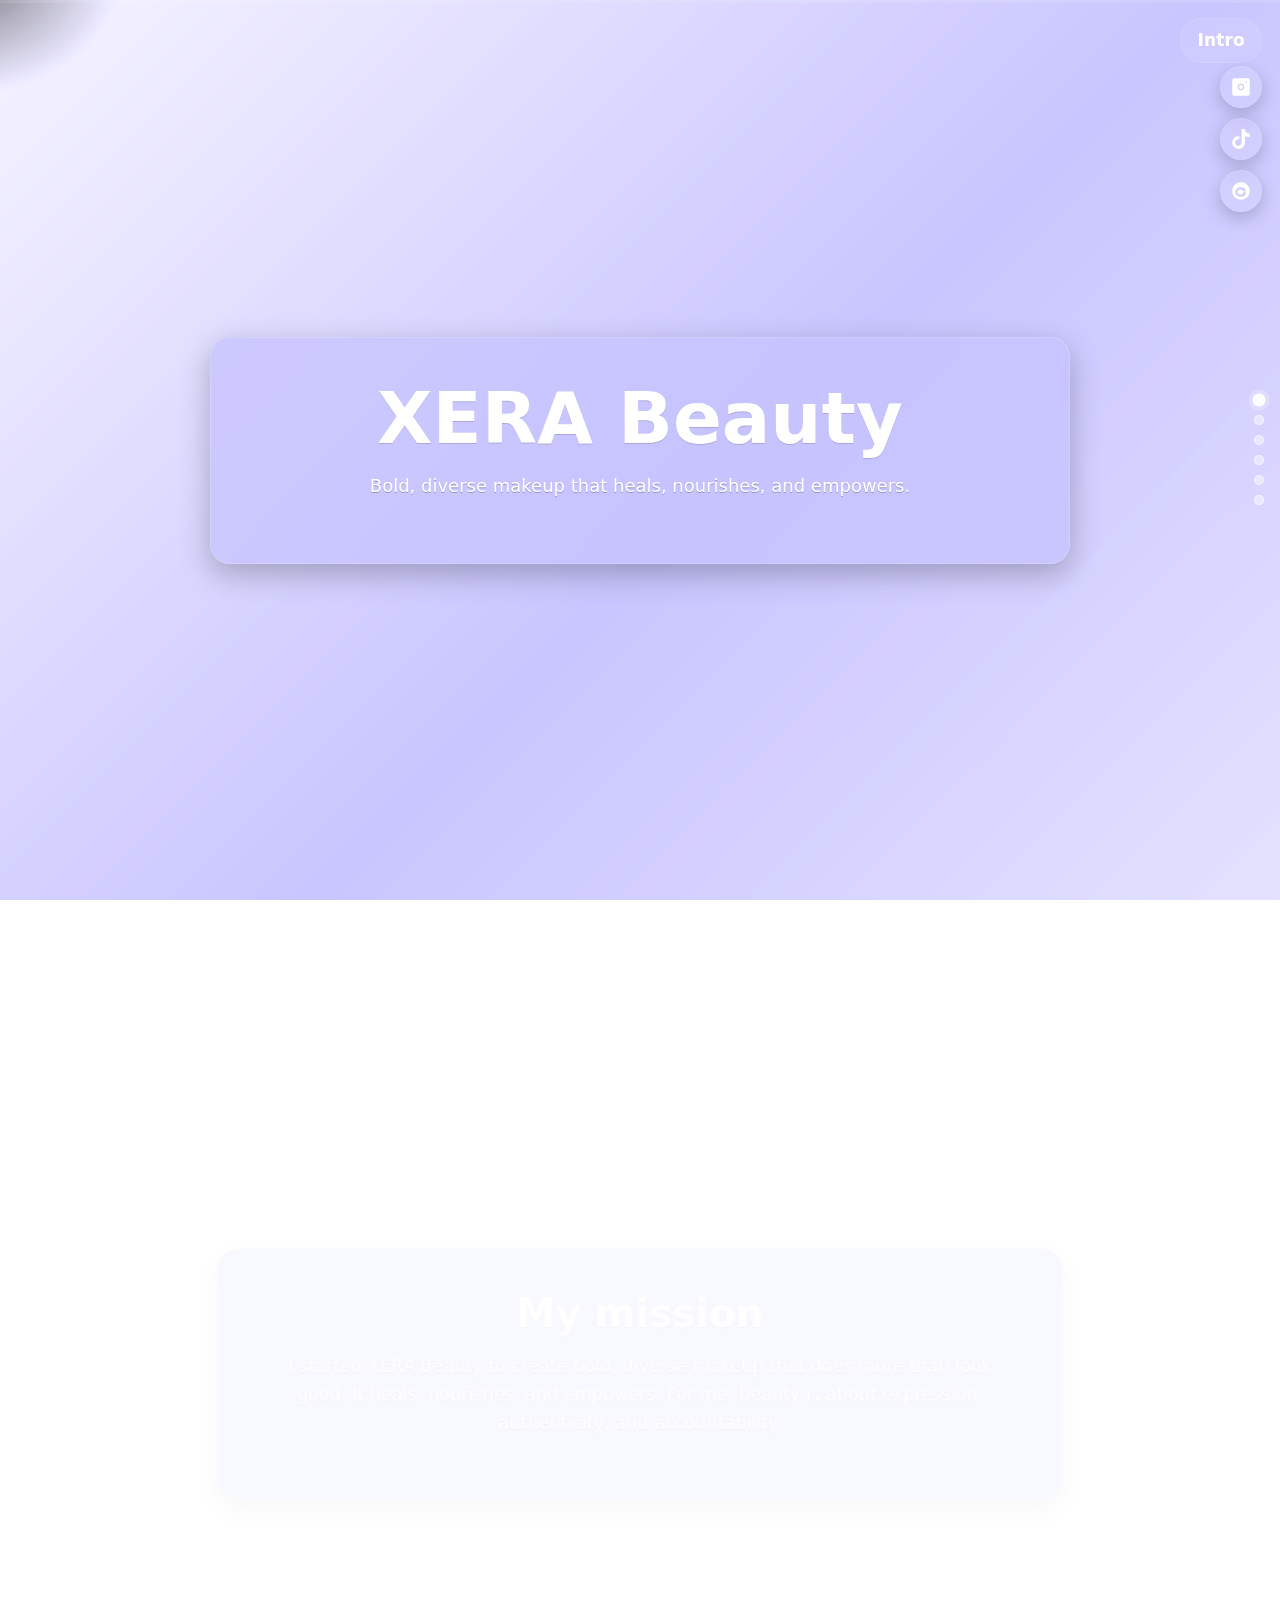
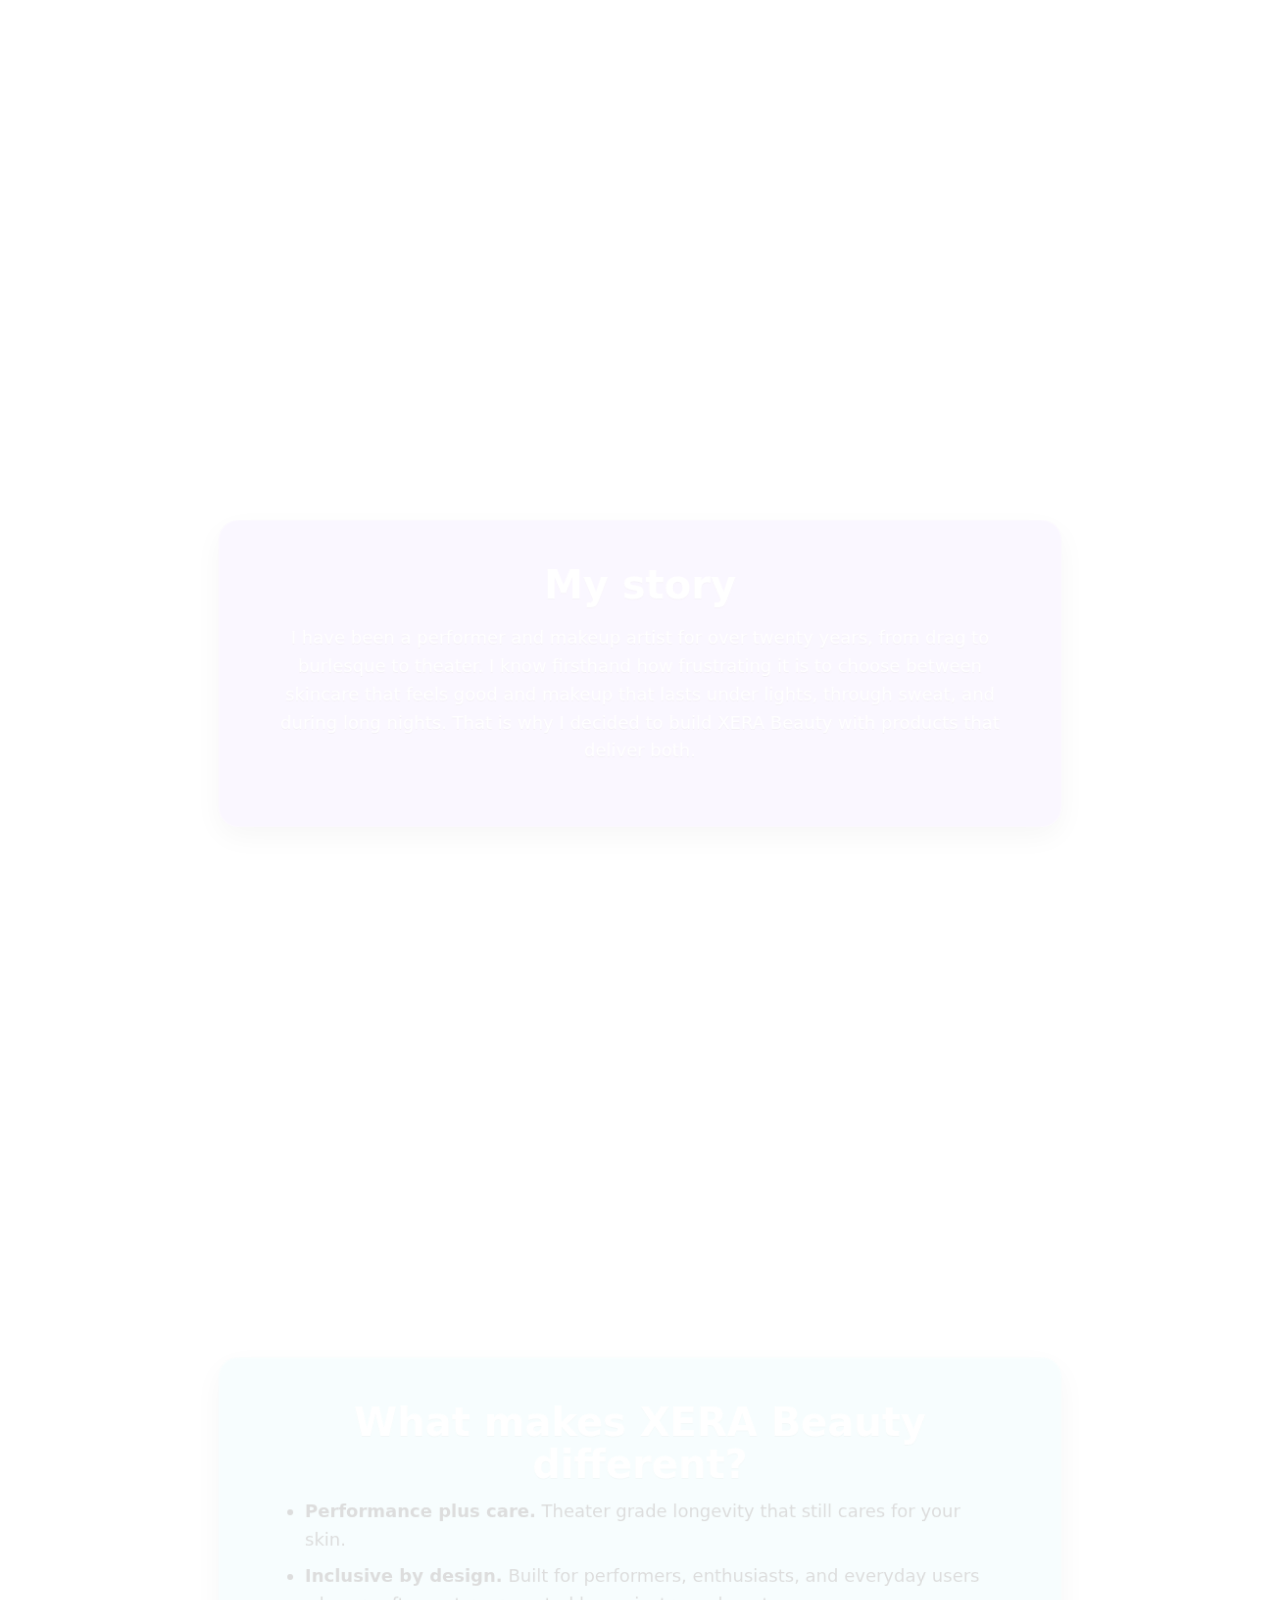
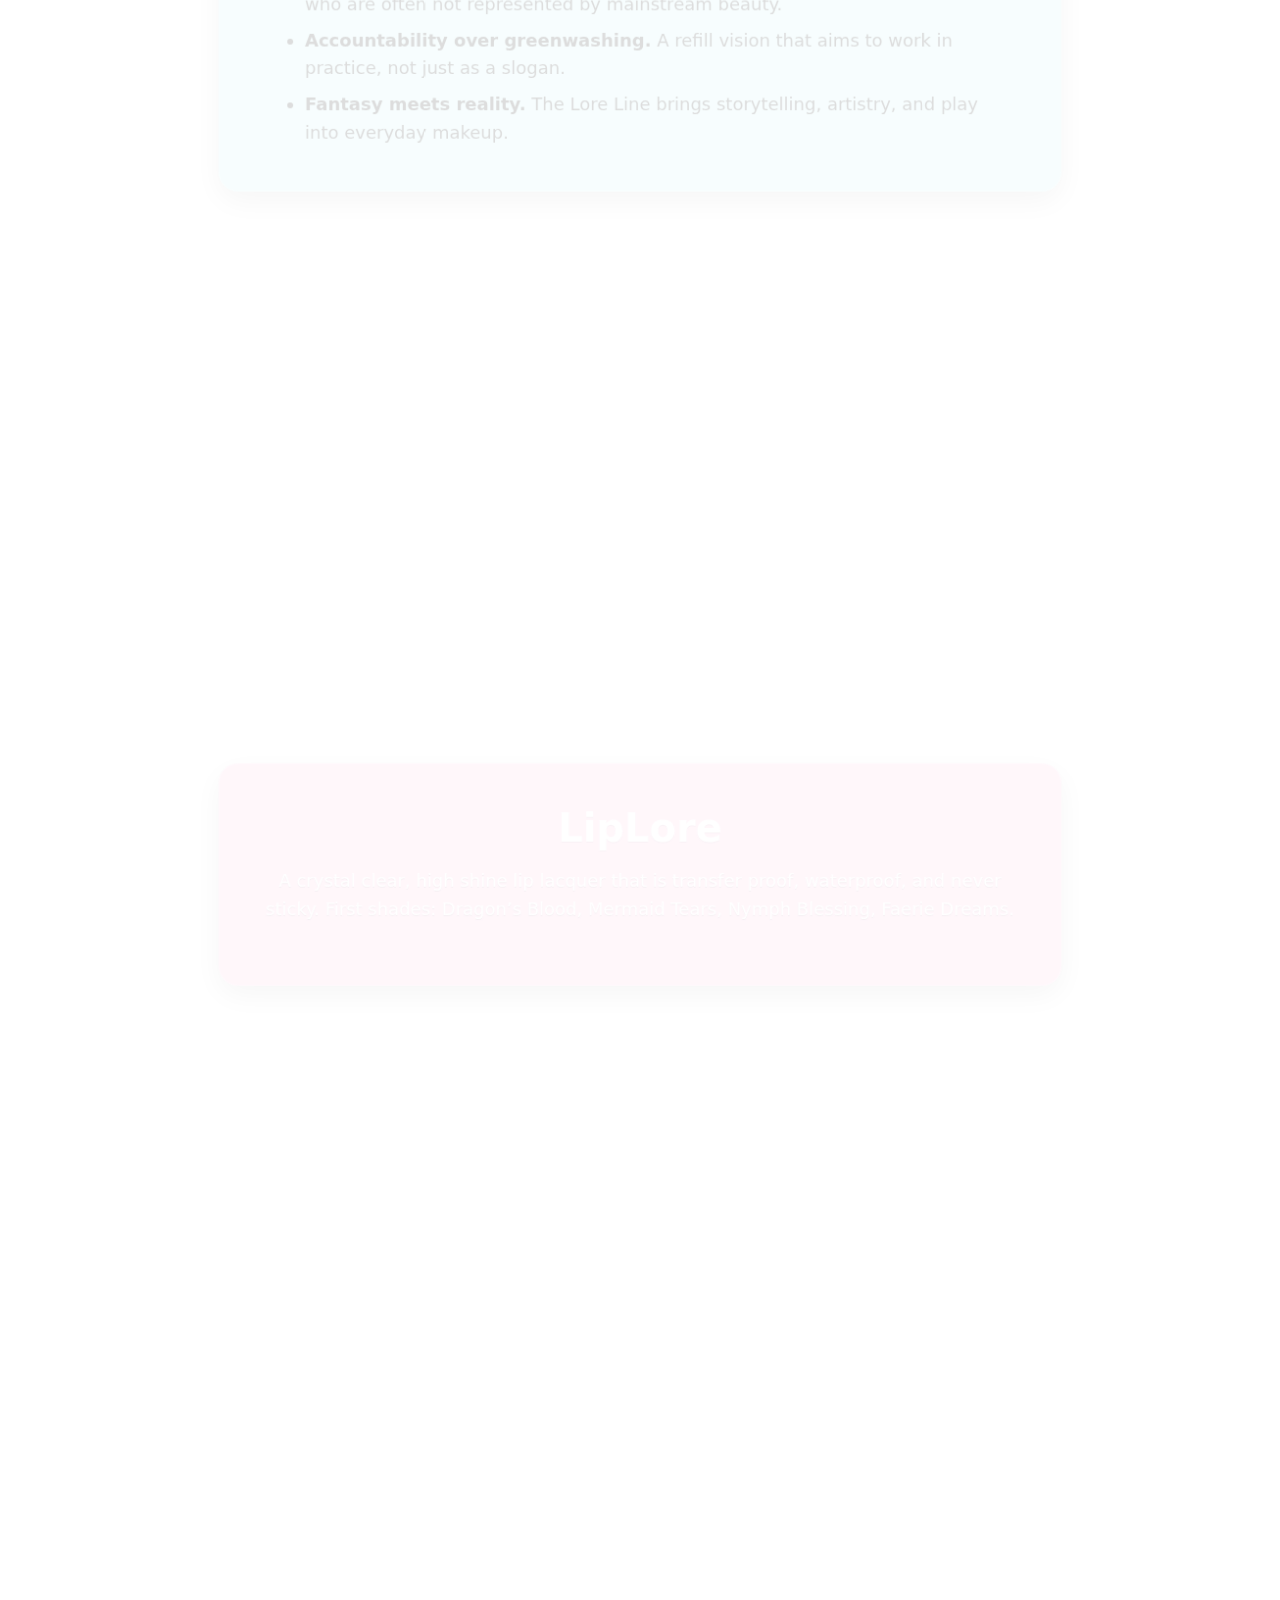
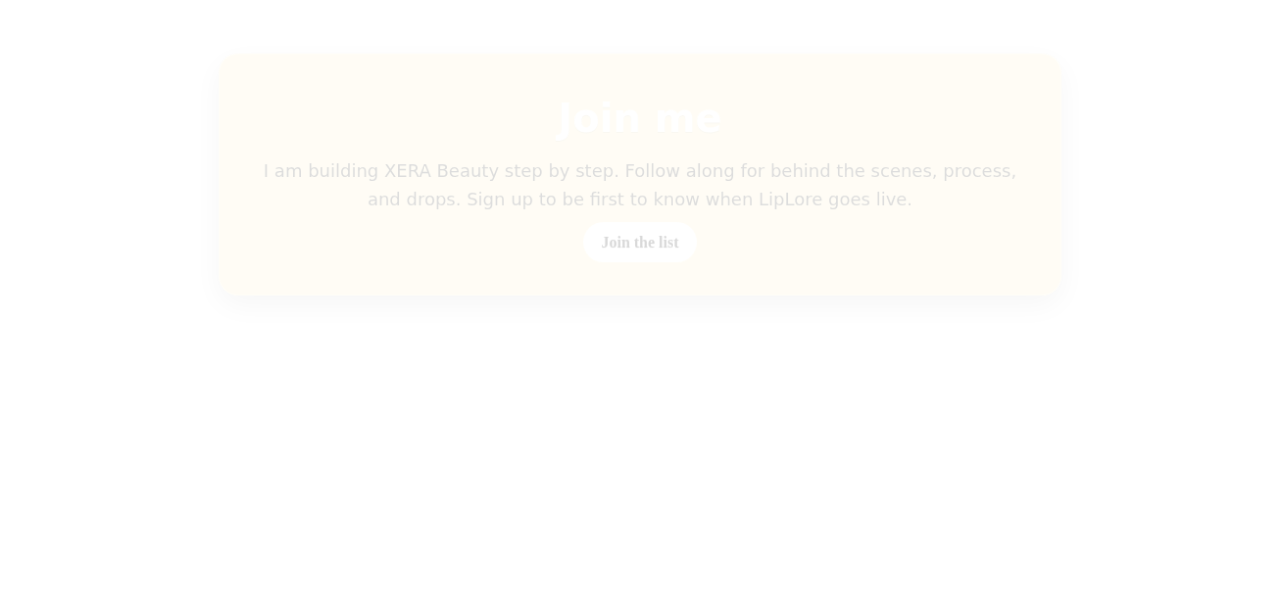
<file: index.html>
<!DOCTYPE html>
<html lang="en">
<head>
  <meta charset="UTF-8" />
  <meta name="viewport" content="width=device-width, initial-scale=1" />
  <title>XERA Beauty</title>

  <!-- INLINE CSS so we bypass any external file issues -->
  <style>
    /* Reset */
    *{box-sizing:border-box}
    html,body{margin:0;height:100%}
    :root{
      --radius:20px;
      --shadow:0 10px 40px rgba(0,0,0,.35);
      --font:system-ui,-apple-system,"Segoe UI",Roboto,Arial,sans-serif;
    }

    /* Background stack */
    .bg-stack{position:fixed;inset:0;z-index:-1;overflow:hidden;background:#000}
    .bg{position:absolute;inset:0;opacity:0;transition:opacity 700ms ease;
        background-size:cover;background-position:center;filter:contrast(1.06) saturate(1.05)}
    .bg.show{opacity:1}

    /* Modern gradients: mostly color, small black pocket top-left */
    .v1{
      background-image:
        radial-gradient(420px 320px at 0% 0%, rgba(0,0,0,.55) 0%, rgba(0,0,0,.25) 18%, rgba(0,0,0,0) 36%),
        linear-gradient(135deg, #f2f0ff 0%, #c5c2ff 55%, #e0deff 100%);
    }
    .v2{
      background-image:
        radial-gradient(420px 320px at 0% 0%, rgba(0,0,0,.55) 0%, rgba(0,0,0,.25) 18%, rgba(0,0,0,0) 36%),
        linear-gradient(135deg, #f5f0ff 0%, #d8b8ff 55%, #e9d4ff 100%);
    }
    .v3{
      background-image:
        radial-gradient(420px 320px at 0% 0%, rgba(0,0,0,.55) 0%, rgba(0,0,0,.25) 18%, rgba(0,0,0,0) 36%),
        linear-gradient(135deg, #f0f0ff 0%, #b8f0f5 55%, #d2f7fa 100%);
    }
    .v4{
      background-image:
        radial-gradient(420px 320px at 0% 0%, rgba(0,0,0,.55) 0%, rgba(0,0,0,.25) 18%, rgba(0,0,0,0) 36%),
        linear-gradient(135deg, #fff0f7 0%, #ffb8d9 55%, #ffd4e7 100%);
    }
    .v5{
      background-image:
        radial-gradient(420px 320px at 0% 0%, rgba(0,0,0,.55) 0%, rgba(0,0,0,.25) 18%, rgba(0,0,0,0) 36%),
        linear-gradient(135deg, #fffbe5 0%, #ffeeb8 55%, #fff4d2 100%);
    }

    /* Section label */
    .crumb{
      position:fixed;top:18px;right:18px;z-index:50;
      padding:12px 16px;border-radius:999px;
      background:rgba(255,255,255,.08);
      color:#fff;font:600 17px/1.1 var(--font);
      letter-spacing:.2px;backdrop-filter:blur(6px);
      border:1px solid rgba(255,255,255,.12)
    }
    /* Social rail under the crumb */
    .socialrail{
      position: fixed;
      top: 66px;            /* sits just below the crumb */
      right: 18px;
      z-index: 55;
      display: flex;
      flex-direction: column;
      gap: 10px;
    }
    .socialbtn{
      width: 42px;
      height: 42px;
      display: grid;
      place-items: center;
      border-radius: 999px;
      background: rgba(255,255,255,.08);
      border: 1px solid rgba(255,255,255,.12);
      backdrop-filter: blur(6px);
      -webkit-backdrop-filter: blur(6px);
      color: #fff;
      text-decoration: none;
      box-shadow: 0 6px 18px rgba(0,0,0,.20);
      transition: transform .15s ease, background .15s ease, border-color .15s ease, box-shadow .15s ease;
    }
    .socialbtn:hover{
      transform: translateY(-1px);
      background: rgba(255,255,255,.14);
      border-color: rgba(255,255,255,.20);
      box-shadow: 0 8px 22px rgba(0,0,0,.24);
    }
    .socialbtn svg{
      width: 20px; height: 20px;
      fill: currentColor;
    }
    /* Panels over background */
    main{display:block}
    .panel{
      min-height:100svh;display:grid;place-items:center;
      padding:clamp(18px,4vw,48px)
    }

    /* Frosted glass card (base) */
    .card{
      width:min(92vw,860px);
      color:#fff;text-align:center;
      padding:clamp(20px,4vw,44px);
      border-radius:var(--radius);
      background:rgba(255,255,255,.06);
      border:1px solid rgba(255,255,255,.12);
      box-shadow:var(--shadow);
      backdrop-filter:blur(10px);
      transform:translateY(18px);opacity:.001;
      transition:transform 500ms ease,opacity 500ms ease
    }
    .card.reveal{transform:translateY(0);opacity:1}

    /* --- Tinted bubbles per section (overrides base .card) --- */
    .card{
      backdrop-filter: blur(22px);
      -webkit-backdrop-filter: blur(22px);
      border: 1px solid rgba(255,255,255,.18);
      box-shadow: 0 10px 30px rgba(0,0,0,.25);
      color: #fff;
      text-shadow: 0 1px 0 rgba(0,0,0,.15);
    }
    .panel[data-visual="v1"] .card{ background: rgba(197, 194, 255, 0.75); } /* #c5c2ff */
    .panel[data-visual="v2"] .card{ background: rgba(216, 184, 255, 0.75); } /* #d8b8ff */
    .panel[data-visual="v3"] .card{ background: rgba(184, 240, 245, 0.75); } /* #b8f0f5 */
    .panel[data-visual="v4"] .card{ background: rgba(255, 184, 217, 0.75); } /* #ffb8d9 */
    .panel[data-visual="v5"] .card{ background: rgba(255, 238, 184, 0.88); } /* stronger yellow for contrast */

    /* Auto-contrast text inside cards */
    .card p,
    .card li { color: inherit; max-width:72ch; margin-inline:auto; }

    .card.tone-light p,
    .card.tone-light li {
      color:#1b1b1b;           /* dark text on light cards */
      text-shadow:none;
    }
    .card.tone-dark p,
    .card.tone-dark li {
      color:#ffffff;           /* light text on darker cards */
      text-shadow:0 1px 0 rgba(0,0,0,.25);
    }

    /* Type */
    h1,h2{margin:0 0 12px 0;line-height:1.06}
    h1{font:700 clamp(34px,7vw,72px)/1 var(--font)}
    h2{font:700 clamp(26px,4.2vw,40px)/1.08 var(--font)}
    p,li{font:400 clamp(16px,2.1vw,18px)/1.6 var(--font);color:#f0f0f3}
    ul{max-width:720px;margin:0 auto;padding-left:18px;text-align:left}
    li+li{margin-top:8px}

    .actions{display:flex;gap:12px;justify-content:center;flex-wrap:wrap;margin-top:12px}
    .cta{background:#fff;color:#000;text-decoration:none;padding:12px 18px;border-radius:999px;font-weight:700}
    .ghost{color:#fff;text-decoration:none;padding:12px 18px;border-radius:999px;border:1px solid rgba(255,255,255,.35)}
    .cta:hover,.ghost:hover{filter:brightness(1.05)}
    /* Frosted CTA button styled like crumb/social */
    .frosted-cta {
      display:inline-grid;
      place-items:center;
      padding:12px 28px;
      border-radius:999px;
      background:rgba(255,255,255,.08);
      border:1px solid rgba(255,255,255,.12);
      backdrop-filter:blur(6px);
      -webkit-backdrop-filter:blur(6px);
      color:#fff;
      font-weight:600;
      text-decoration:none;
      box-shadow:0 6px 18px rgba(0,0,0,.20);
      transition:transform .15s ease, background .15s ease, border-color .15s ease, box-shadow .15s ease;
    }
    .frosted-cta:hover{
      transform:translateY(-1px);
      background:rgba(255,255,255,.14);
      border-color:rgba(255,255,255,.20);
      box-shadow:0 8px 22px rgba(0,0,0,.24);
    }
      /* Floating overall title that drops from top-left */
    .masthead-title{
      position: fixed;
      top: 18px;
      left: 18px;
      z-index: 60;
      /* Match your h1 size exactly */
      font: 700 clamp(34px, 7vw, 72px)/1 var(--font);
      color: #fff;
      text-shadow: 0 2px 18px rgba(0,0,0,.25);
      letter-spacing: .2px;
      pointer-events: none;

      /* start hidden above */
      transform: translateY(-120%);
      opacity: 0;
      transition: transform 300ms ease, opacity 300ms ease;
    }

    /* visible state when the second section crosses mid-screen */
    .masthead-title.show{
      transform: translateY(0);
      opacity: 1;
    }
    /* Sticky footer that swoops up on last section styled like crumb*/
    .site-footer{
      position: fixed;
      left: 0; right: 0; bottom: 12px;     /* sits slightly above the bottom edge */
      z-index: 65;
      width: 100%;
      text-align: center;
      text-shadow: 0 2px 18px rgba(0,0,0,.25);
      padding: 10px 14px;
      margin: 0 auto;
      max-width: 980px;                     /* keeps it neat on ultrawide */
      border-radius: 999px;                 /* pill, matching crumb/social */
      background: rgba(0255,255,255,.08);
      backdrop-filter: blur(8px);
      -webkit-backdrop-filter: blur(8px);
      color: #fff;
      font: 500 14px/1.4 var(--font);
      border: 1px solid rgba(255,255,255,0.16);
      box-shadow: 0 8px 28px rgba(0,0,0,.28);

      /* start hidden: below viewport */
      transform: translateY(140%);
      opacity: 0;
      transition: transform 320ms ease, opacity 320ms ease;
    }
    .site-footer.show{
      transform: translateY(0);
      opacity: 1;
    }

    @media (prefers-reduced-motion:reduce){
      .bg{transition:none}
      .card{transition:none}
    }

    /* ---------- Scroll-reactive polish ---------- */

    /* 1) Parallax on background layers */
    .bg { will-change: transform; transform: translateY(var(--bgParallax, 0px)) scale(1.06); }
    .bg-stack.scrolling .bg.show { transition: opacity 300ms ease; }

    /* 2) Card live motion based on per-panel progress (0→1) */
    .card {
      --p: 0; /* set by JS */
      transform: translateY(calc((1 - var(--p)) * 24px)) scale(calc(0.98 + var(--p) * 0.02));
      opacity: calc(0.15 + var(--p) * 0.85);
      will-change: transform, opacity;
    }

    /* 3) Top progress bar */
    .progress {
      position: fixed; top: 0; left: 0; height: 3px; width: 100%;
      background: rgba(255,255,255,.12); z-index: 60;
    }
    .progress > i {
      display: block; height: 100%; width: var(--prog, 0%);
      background: linear-gradient(90deg, #fff 0%, #ffd9ef 40%, #c7c2ff 100%);
      box-shadow: 0 0 10px rgba(255,255,255,.4);
      transition: width 80ms linear;
    }

    /* 4) Dot nav (right side) */
    .dotnav {
      position: fixed; right: 16px; top: 50%; transform: translateY(-50%);
      display: grid; gap: 10px; z-index: 60;
    }
    .dotnav button {
      width: 10px; height: 10px; border-radius: 50%;
      background: rgba(255,255,255,.45); border: 1px solid rgba(255,255,255,.6);
      cursor: pointer; padding: 0;
      transition: transform 150ms ease, background 150ms ease, box-shadow 150ms ease;
    }
    .dotnav button.active {
      transform: scale(1.3);
      background: #fff; box-shadow: 0 0 0 3px rgba(255,255,255,.25);
    }
    .dotnav button:focus-visible { outline: 2px solid #fff; outline-offset: 2px; }
  </style>
</head>
<body>
  <!-- Social rail -->
<div class="socialrail" aria-label="Social links">
  <!-- Instagram -->
  <a class="socialbtn" href="https://instagram.com/nylaea" target="_blank" rel="noopener" aria-label="Instagram" title="Instagram">
    <svg xmlns="http://www.w3.org/2000/svg" viewBox="0 0 448 512">
      <path d="M224,202.66A53.34,53.34,0,1,0,277.34,256,53.38,53.38,0,0,0,224,202.66ZM400,32H48A48,48,0,0,0,0,80V432a48,48,0,0,0,48,48H400a48,48,0,0,0,48-48V80A48,48,0,0,0,400,32ZM224,338a82,82,0,1,1,82-82A82,82,0,0,1,224,338Zm137-186a19.5,19.5,0,1,1,19.5-19.5A19.5,19.5,0,0,1,361,152Z"/>
    </svg>
  </a>

  <!-- TikTok -->
  <a class="socialbtn" href="https://tiktok.com/@nylaea" target="_blank" rel="noopener" aria-label="TikTok" title="TikTok">
    <svg xmlns="http://www.w3.org/2000/svg" viewBox="0 0 448 512">
      <path d="M448,209.91a210.65,210.65,0,0,1-122.77-39.77V348.32a163.6,163.6,0,1,1-144.4-162.2v82.1a82.07,82.07,0,1,0,57.08,78.3V0h85.32a125.79,125.79,0,0,0,124.77,124.77Z"/>
    </svg>
  </a>

  <!-- Threads -->
  <a class="socialbtn" href="https://www.threads.net/@nylaea" target="_blank" rel="noopener" aria-label="Threads" title="Threads">
    <svg xmlns="http://www.w3.org/2000/svg" viewBox="0 0 448 512">
      <path d="M223.7 32C100.3 32 0 132.3 0 256s100.3 224 223.7 224c123.5 0 224-100.3 224-224S347.2 32 223.7 32zm96.2 341.4c-24.7 21.5-58.6 32.6-99.7 32.6-78.7 0-141-55.3-141-124.3s62.3-124.3 141-124.3c39.6 0 71.5 11 95 32.6 21.3 19.1 34.4 46.8 36.3 77.7h-70c-1.9-11.2-8.6-21.7-19.2-30.3-12.8-10.7-31.1-16.7-51.9-16.7-42.2 0-70.3 27.7-70.3 61.1s28.1 61.1 70.3 61.1c22.3 0 41.2-6.6 54-18.7 10.4-9.6 17.3-22.9 19.2-36.7h70c-2 30.2-14.9 57.1-37.7 77.3z"/>
    </svg>
  </a>
</div>


  <!-- NEW: progress bar + dot nav -->
  <div class="progress" aria-hidden="true"><i></i></div>
  <div class="dotnav" aria-label="Section navigation"></div>

  <div class="crumb" aria-live="polite">Intro</div>

  <!-- Floating overall title (top-left) -->
  <div class="masthead-title" aria-hidden="true">XERA Beauty</div>

  <!-- Backgrounds -->
  <div class="bg-stack">
    <div class="bg v1 show"></div>
    <div class="bg v2"></div>
    <div class="bg v3"></div>
    <div class="bg v4"></div>
    <div class="bg v5"></div>
  </div>

  <!-- Centered panels -->
  <main>

    <!-- Intro -->
    <section class="panel" data-visual="v1" data-crumb="Intro">
      <div class="card">
        <h1 class="brand">XERA Beauty</h1>
        <p class="lede">Bold, diverse makeup that heals, nourishes, and empowers.</p>
      </div>
    </section>

    <!-- Mission -->
    <section class="panel" data-visual="v1" data-crumb="My mission">
      <div class="card">
        <h2>My mission</h2>
        <p>I started XERA Beauty to create bold, diverse makeup that does more than look good. It heals, nourishes, and empowers. For me, beauty is about expression, authenticity, and accountability.</p>
      </div>
    </section>

    <!-- Story -->
    <section class="panel" data-visual="v2" data-crumb="My story">
      <div class="card">
        <h2>My story</h2>
        <p>I have been a performer and makeup artist for over twenty years, from drag to burlesque to theater. I know firsthand how frustrating it is to choose between skincare that feels good and makeup that lasts under lights, through sweat, and during long nights. That is why I decided to build XERA Beauty with products that deliver both.</p>
      </div>
    </section>

    <!-- Difference -->
    <section class="panel" data-visual="v3" data-crumb="What is different">
      <div class="card">
        <h2>What makes XERA Beauty different?</h2>
        <ul>
          <li><strong>Performance plus care.</strong> Theater grade longevity that still cares for your skin.</li>
          <li><strong>Inclusive by design.</strong> Built for performers, enthusiasts, and everyday users who are often not represented by mainstream beauty.</li>
          <li><strong>Accountability over greenwashing.</strong> A refill vision that aims to work in practice, not just as a slogan.</li>
          <li><strong>Fantasy meets reality.</strong> The Lore Line brings storytelling, artistry, and play into everyday makeup.</li>
        </ul>
      </div>
    </section>

    <!-- Coming Soon -->
    <section class="panel" data-visual="v4" data-crumb="Coming soon">
      <div class="card">
        <h2>LipLore</h2>
        <p>A crystal clear, high shine lip lacquer that is transfer proof, waterproof, and never sticky. First shades: Dragon’s Blood, Mermaid Tears, Nymph Blessing, Faerie Dreams.</p>
      </div>
    </section>

    <!-- Join -->
    <section class="panel" data-visual="v5" data-crumb="Join me">
      <div class="card">
        <h2>Join me</h2>
        <p>I am building XERA Beauty step by step. Follow along for behind the scenes, process, and drops. Sign up to be first to know when LipLore goes live.</p>
        <div style="margin-top:20px;">
          <a class="cta" href="mailto:info@xerabeauty.com?subject=Join%20the%20list">Join the list</a>
        </div>
      </div>
    </section>

  </main>
  <footer class="site-footer" aria-hidden="true">
    © 2025 XERA Beauty. All Rights Reserved. Trademark and Copyright.
  </footer>
  <!-- JS -->
  <script>
    const bgs = document.querySelectorAll('.bg');
    const panels = document.querySelectorAll('.panel');
    const mastheadTitle = document.querySelector('.masthead-title');
    const secondPanel   = panels[1]; // "My mission"
    const crumb = document.querySelector('.crumb');
    const footerEl   = document.querySelector('.site-footer');
    const lastPanel  = panels[panels.length - 1];

    // IntersectionObserver: reveal cards, swap backgrounds, update crumb
    const io = new IntersectionObserver((entries) => {
      entries.forEach(entry => {
        if (!entry.isIntersecting) return;

        const card = entry.target.querySelector('.card');
        if (card) {
          card.classList.add('reveal');
          applyCardTone(); // update tone when a new card comes in
        }

        const id = entry.target.dataset.visual;
        if (id){ bgs.forEach(bg => bg.classList.toggle('show', bg.classList.contains(id))); }

        const label = entry.target.dataset.crumb || '…';
        crumb.textContent = label;
      });
    }, { threshold: 0.66 });

    panels.forEach(p => io.observe(p));

    // === Auto tone detection for card backgrounds (WCAG luminance) ===
    function relativeLuminance(r, g, b){
      const toLin = v => {
        v /= 255;
        return (v <= 0.03928) ? v / 12.92 : Math.pow((v + 0.055) / 1.055, 2.4);
      };
      const R = toLin(r), G = toLin(g), B = toLin(b);
      return 0.2126*R + 0.7152*G + 0.0722*B;
    }

    function applyCardTone(){
      document.querySelectorAll('.card').forEach(card => {
        const bg = getComputedStyle(card).backgroundColor; // rgb or rgba
        const m = /rgba?\((\d+),\s*(\d+),\s*(\d+)/.exec(bg);
        if (!m) return;
        const [r, g, b] = [ +m[1], +m[2], +m[3] ];
        const L = relativeLuminance(r, g, b); // 0 black → 1 white
        const isLight = L > 0.65;             // tuned for your pastel glass

        card.classList.toggle('tone-light', isLight);
        card.classList.toggle('tone-dark', !isLight);
      });
    }

    // Run on load and on resize
    window.addEventListener('load', applyCardTone);
    window.addEventListener('resize', applyCardTone);

    /* === NEW: scroll-reactive animation engine === */
    const progressEl = document.querySelector('.progress > i');
    const dotnavEl = document.querySelector('.dotnav');
    const bgStack = document.querySelector('.bg-stack');

    // Build dot nav from panels (ensure IDs)
    const defaultIds = ['intro','mission','story','difference','coming','join'];
    panels.forEach((p, idx) => {
      if (!p.id) p.id = defaultIds[idx] || ('s' + (idx+1));
      const btn = document.createElement('button');
      btn.setAttribute('aria-label', p.dataset.crumb || `Section ${idx+1}`);
      btn.addEventListener('click', () => {
        document.getElementById(p.id).scrollIntoView({ behavior: 'smooth', block: 'start' });
      });
      dotnavEl.appendChild(btn);
    });

    const lerp = (a,b,t)=>a+(b-a)*t;
    let ticking = false;

    function closestPanelIndex(){
      let best = 0, bestDist = Infinity;
      const mid = (window.innerHeight || 1) / 2;
      panels.forEach((panel, i) => {
        const rect = panel.getBoundingClientRect();
        const dist = Math.abs((rect.top + rect.height/2) - mid);
        if (dist < bestDist){ bestDist = dist; best = i; }
      });
      return best;
    }

    function updateScrollEffects(){
      ticking = false;

      // 1) Page progress
      const max = document.documentElement.scrollHeight - window.innerHeight;
      const y = window.scrollY;
      const prog = Math.max(0, Math.min(1, max ? y/max : 0)) * 100;
      progressEl.style.setProperty('--prog', prog + '%');

      // 2) Background parallax (subtle)
      const parallaxPx = lerp(0, -40, prog/100);
      document.documentElement.style.setProperty('--bgParallax', parallaxPx + 'px');

      // Snappier while scrolling
      bgStack.classList.add('scrolling');
      clearTimeout(updateScrollEffects._t);
      updateScrollEffects._t = setTimeout(()=>bgStack.classList.remove('scrolling'), 120);
      // Show footer when we reach halfway into the last panel
        if (footerEl && lastPanel) {
          const lastTriggerY = lastPanel.offsetTop - (window.innerHeight * 0.5);
          if (window.scrollY >= lastTriggerY) {
            footerEl.classList.add('show');
          } else {
            footerEl.classList.remove('show');
          }
        }
      // 3) Per-panel progress for card motion + dot active state
      const btns = dotnavEl.querySelectorAll('button');
      const active = closestPanelIndex();
      panels.forEach((panel, i) => {
        const rect = panel.getBoundingClientRect();
        const vh = window.innerHeight || 1;
        const centerDist = Math.abs((rect.top + rect.height/2) - vh/2);
        const reach = Math.max(vh * 0.8, 1);
        let p = 1 - (centerDist / reach);
        p = Math.max(0, Math.min(1, p));
        const card = panel.querySelector('.card');
        if (card) card.style.setProperty('--p', p.toFixed(3));

        if (i === active) btns[i].classList.add('active');
        else btns[i].classList.remove('active');
      });
        // Keep masthead down once we pass halfway into the 2nd panel
        if (mastheadTitle && secondPanel) {
          const triggerY = secondPanel.offsetTop - (window.innerHeight * 0.5);
          if (window.scrollY >= triggerY) {
            mastheadTitle.classList.add('show');
          } else {
            mastheadTitle.classList.remove('show');
          }
        }
    }

    function onScroll(){
      if (!ticking){
        window.requestAnimationFrame(updateScrollEffects);
        ticking = true;
      }
    }

    window.addEventListener('scroll', onScroll, { passive:true });
    window.addEventListener('resize', onScroll);
    onScroll(); // init once

  </script>

</body>
</html>
</file>
